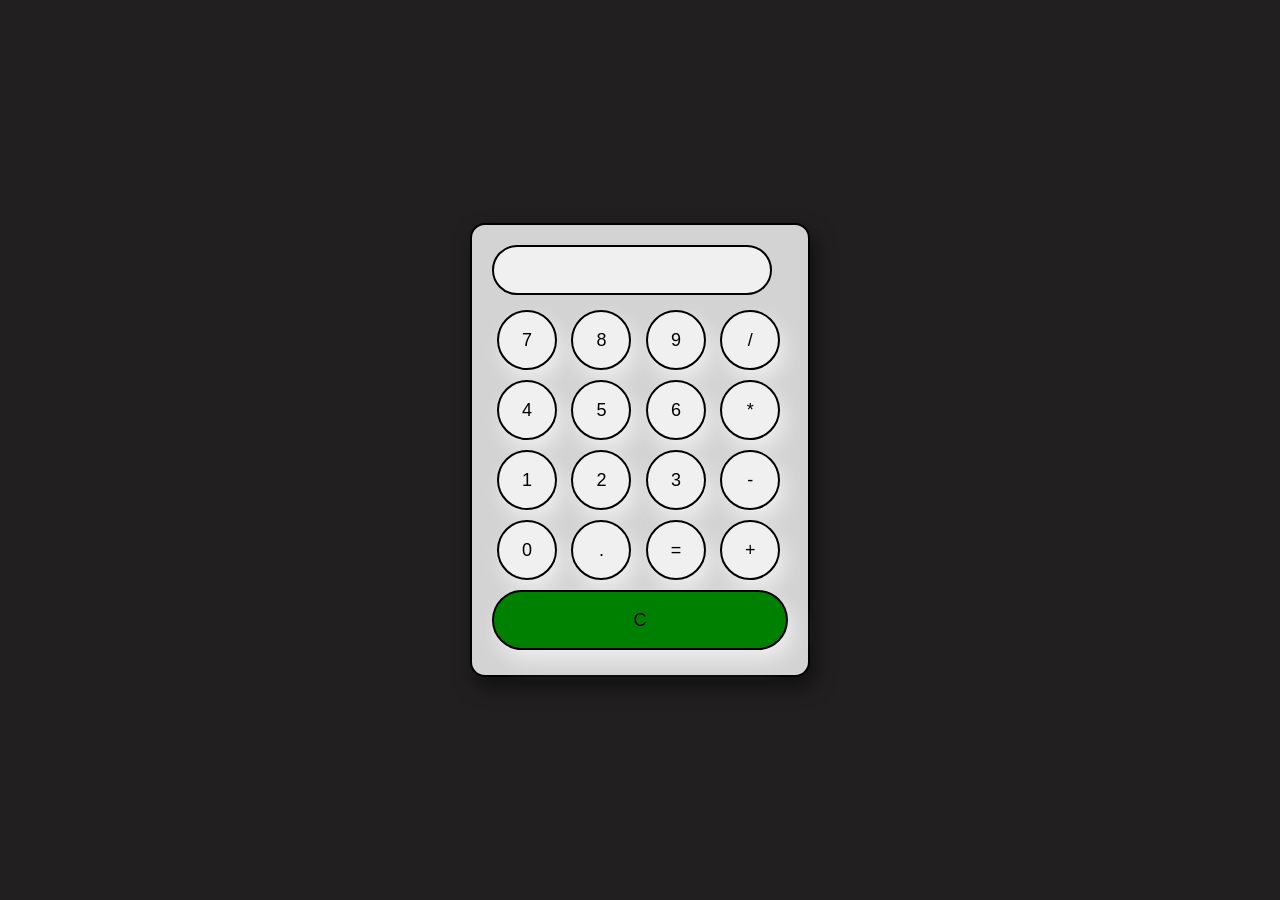
<file: index.html>
<html lang="en">
<head>
<meta charset="UTF-8">
<meta name="viewport" content="width=device-width, initial-scale=1.0">
<title>Calculator</title>
<link rel="stylesheet" href="calc.css">
</head>
<body>
<div class="calculator">
    <input type="text" id="result" readonly>
    <br>
    <input type="button" value="7" onclick="appendNumber('7')">
    <input type="button" value="8" onclick="appendNumber('8')">
    <input type="button" value="9" onclick="appendNumber('9')">
    <input type="button" value="/" onclick="appendOperator('/')">
    <br>
    <input type="button" value="4" onclick="appendNumber('4')">
    <input type="button" value="5" onclick="appendNumber('5')">
    <input type="button" value="6" onclick="appendNumber('6')">
    <input type="button" value="*" onclick="appendOperator('*')">
    <br>
    <input type="button" value="1" onclick="appendNumber('1')">
    <input type="button" value="2" onclick="appendNumber('2')">
    <input type="button" value="3" onclick="appendNumber('3')">
    <input type="button" value="-" onclick="appendOperator('-')">
    <br>
    <input type="button" value="0" onclick="appendNumber('0')">
    <input type="button" value="." onclick="appendDecimal()">
    <input type="button" value="=" onclick="calculate()">
    <input type="button" value="+" onclick="appendOperator('+')">
    <br>
    <input type="button" value="C" onclick="clearDisplay()">
</div>
</body>
</html>
</file>
<file: calc.css>
* {
    margin: 0;
    padding: 0;
    box-sizing: border-box;
}

body {
    font-family: Arial, sans-serif;
    margin: 0;
    padding: 0;
    display: flex;
    justify-content: center;
    align-items: center;
    height: 100vh;
    background-color: #211f1f;
}

.calculator {
    background-color: lightgrey;
    padding: 20px;
    box-shadow: 5px 10px 20px rgba(0, 0, 0, 0.5);
    border-radius: 15px;
    border: 2px solid black;
    width: 340px;
    display: inline-block;
}

.calculator input[type="button"] {
    width: 60px;
    height: 60px;
    font-size: 18px;
    margin: 5px;
    border: 2px solid black;
    outline: none;
    cursor: pointer;
    background-color: #f0f0f0;
    border-radius: 30px;
    box-shadow: 5px 10px 20px rgba(241, 238, 238, 0.964);
    color: black;
}

.calculator input[type="button"][value="C"] {
    width: 100%;
    margin: 5px 0;
    background-color: green;
}

.calculator input[type="text"] {
    width: 280px;
    height: 50px;
    font-size: 24px;
    text-align: right;
    margin-bottom: 10px;
    border: 2px solid black;
    outline: none;
    padding: 5px;
    border-radius: 30px;
    background-color: #f0f0f0;
}
</file>
